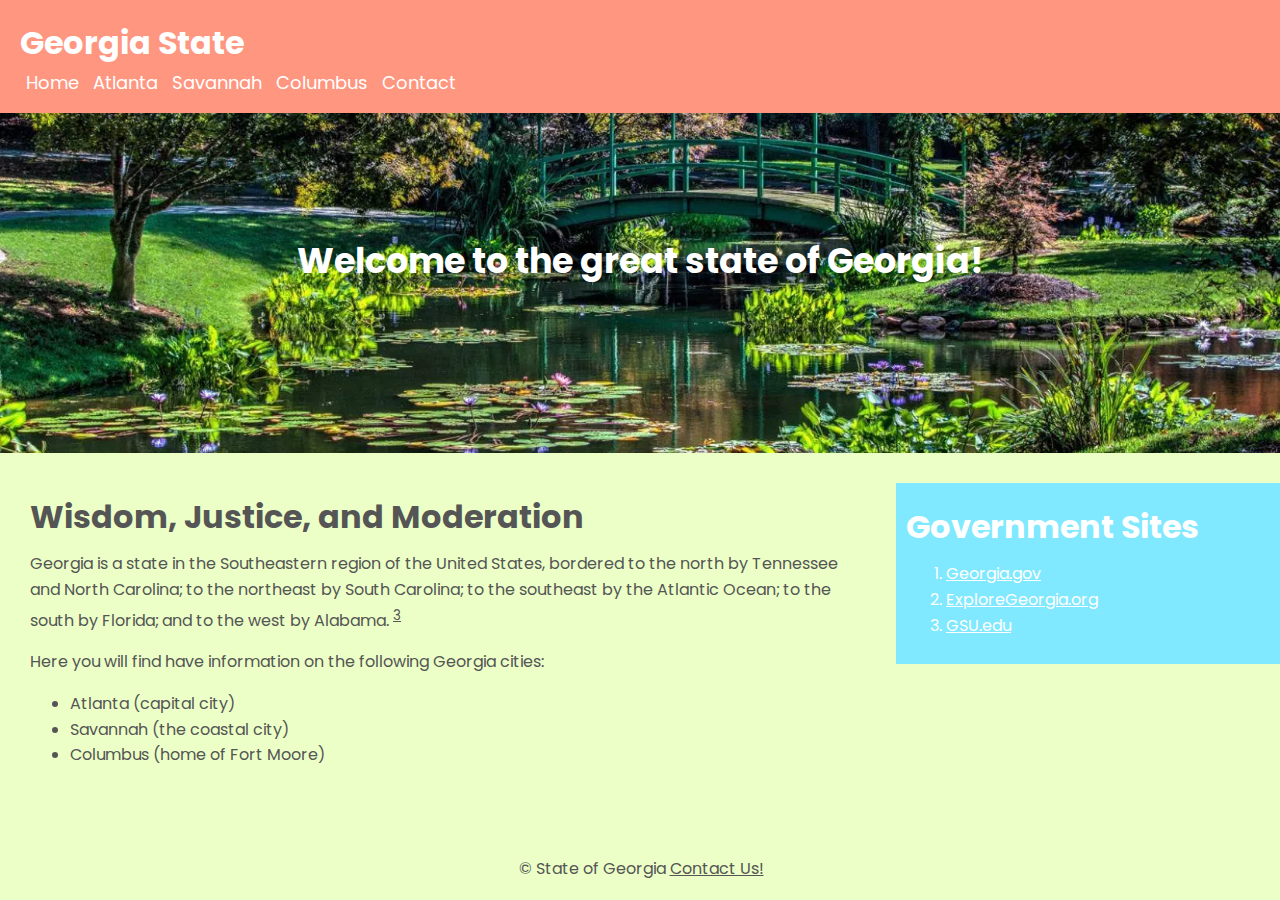
<file: index.html>
<!DOCTYPE html>
<html>

<head>
    <meta name="viewport" content="width=device-width, initial-scale=1">
    <title>State of Georgia</title>
    <link rel="stylesheet" type="text/css" href="./css/style.css">
    <link rel="icon" href="./images/Georgia-Flag.ico">
</head>
<header>
    <div class="container">
        <h1 id="mainHeader">Georgia State</h1>
    </div>
</header>

<body>
    <div class="clr"></div>
    <nav id="navbar">
        <div id="nav">
            <ul>
                <li><a href="./index.html">Home</a></li>
                <li><a href="./atlanta.html">Atlanta</a></li>
                <li><a href="./savannah.html">Savannah</a></li>
                <li><a href="./columbus.html">Columbus</a></li>
                <li><a href="./contact.html">Contact</a></li>
            </ul>
        </div>
    </nav>
    <section id="banner" alt="image of GA lake">
        <div class="container">
            <h1>
                Welcome to the great state of Georgia!
            </h1>
        </div>
    </section>
    <div class="container">
        <section id="main">
            <h1>Wisdom, Justice, and Moderation</h1>
            <p>
                Georgia is a state in the Southeastern region of the United States, 
                bordered to the north by Tennessee and North Carolina; to the northeast by South Carolina; 
                to the southeast by the Atlantic Ocean; to the south by Florida; and to the west by Alabama. 
                <sup><a href="https://en.wikipedia.org/wiki/Georgia_(U.S._state)#:~:text=Georgia%20is%20a%20state%20in,to%20the%20west%20by%20Alabama." target="blank">3</a></sup>
            </p>
            <p>
                Here you will find have information on the following Georgia cities:
                <ul>
                    <li>Atlanta (capital city)</li>
                    <li>Savannah (the coastal city)</li>
                    <li>Columbus (home of Fort Moore)</li>
                </ul>
            </p>
        </section>
        <aside id="sidebar">
            <p>
                <h1>
                    Government Sites
                </h1>
                <ol>
                    <li><a href="https://georgia.gov/" target="blank">Georgia.gov</a></li>
                    <li><a href="https://www.exploregeorgia.org/" target="blank">ExploreGeorgia.org</a></li>
                    <li><a href="https://www.gsu.edu/" target="blank">GSU.edu</a></li>
                </ol>
            </p>
        </aside>
    </div>
    <div class="clr"></div>
    <footer id="mainFooter">
        <p>&copy; State of Georgia <a href="./contact.html">Contact Us!</a></p>
    </footer>
</body>
</html>
</file>
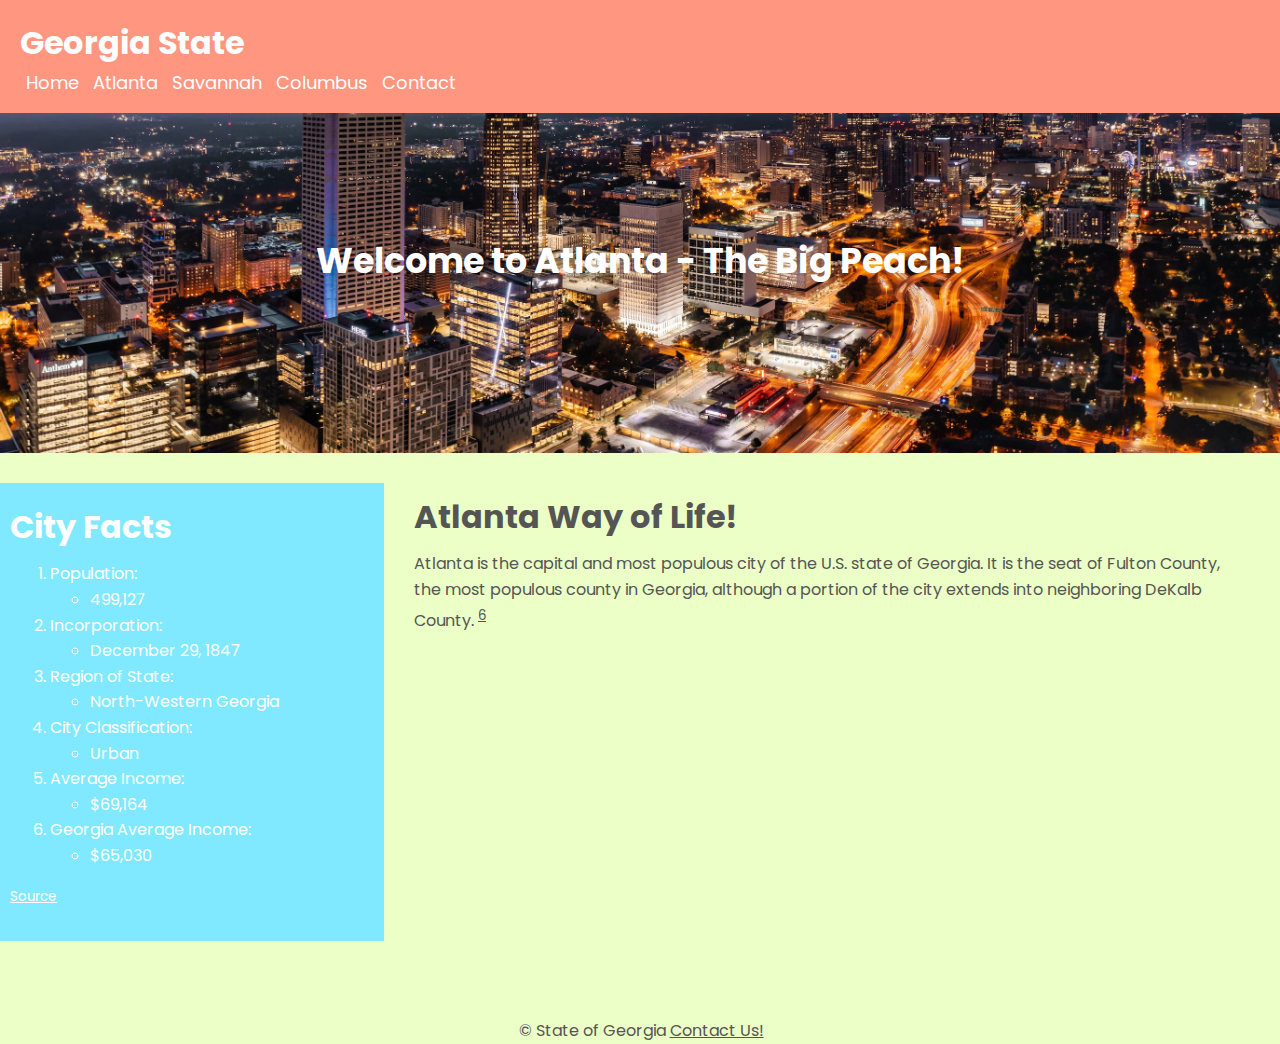
<file: atlanta.html>
<!DOCTYPE html>
<html>

<head>
    <meta name="viewport" content="width=device-width, initial-scale=1">
    <title>State of Georgia</title>
    <link rel="stylesheet" type="text/css" href="./css/style.css">
    <link rel="icon" href="./images/Georgia-Flag.ico">
</head>
<header>
    <div class="container">
        <h1 id="mainHeader">Georgia State</h1>
    </div>
</header>

<body>
    <div class="clr"></div>
    <nav id="navbar">
        <div id="nav">
            <ul>
                <li><a href="./index.html">Home</a></li>
                <li><a href="./atlanta.html">Atlanta</a></li>
                <li><a href="./savannah.html">Savannah</a></li>
                <li><a href="./columbus.html">Columbus</a></li>
                <li><a href="./contact.html">Contact</a></li>
            </ul>
        </div>
    </nav>
    <section id="bannerAtl" alt="image of atlanta skyline">
        <div class="container">
            <h1>
                Welcome to Atlanta - The Big Peach!
            </h1>
        </div>
    </section>
    <div class="container">
        <aside id="sidebarAlt">
            <p>
                <h1>
                    City Facts
                </h1>
                <ol>
                    <li>Population:
                        <ul>
                            <li>499,127</li>
                        </ul>
                    </li>
                    <li>Incorporation:
                        <ul>
                            <li>December 29, 1847</li>
                        </ul>
                    </li>
                    <li>Region of State:
                        <ul>
                            <li>North-Western Georgia</li>
                        </ul>
                    </li>
                    <li>City Classification:
                        <ul>
                            <li>Urban</li>
                        </ul>
                    </li>
                    <li>Average Income:
                        <ul>
                            <li>$69,164</li>
                        </ul>
                    </li>
                    <li>Georgia Average Income:
                        <ul>
                            <li>$65,030</li>
                        </ul>
                    </li>
                </ol>
                <sup><a href="https://www.census.gov/quickfacts/fact/table/atlantacitygeorgia/INC110221" target='blank'>Source</a></sup>
            </p>
        </aside>
        <section id="mainTwo">
            <h1>Atlanta Way of Life!</h1>
            <p>
                Atlanta is the capital and most populous city of the U.S. 
                state of Georgia. It is the seat of Fulton County, 
                the most populous county in Georgia, although a portion 
                of the city extends into neighboring DeKalb County.
                <sup><a href="https://en.wikipedia.org/wiki/Atlanta" target='blank'>6</a></sup>
            </p>
        </section>
    </div>
    <div class="clr"></div>
    <footer id="mainFooter">
        <p>&copy; State of Georgia <a href="./contact.html">Contact Us!</a></p>
    </footer>
</body>

</html>
</file>
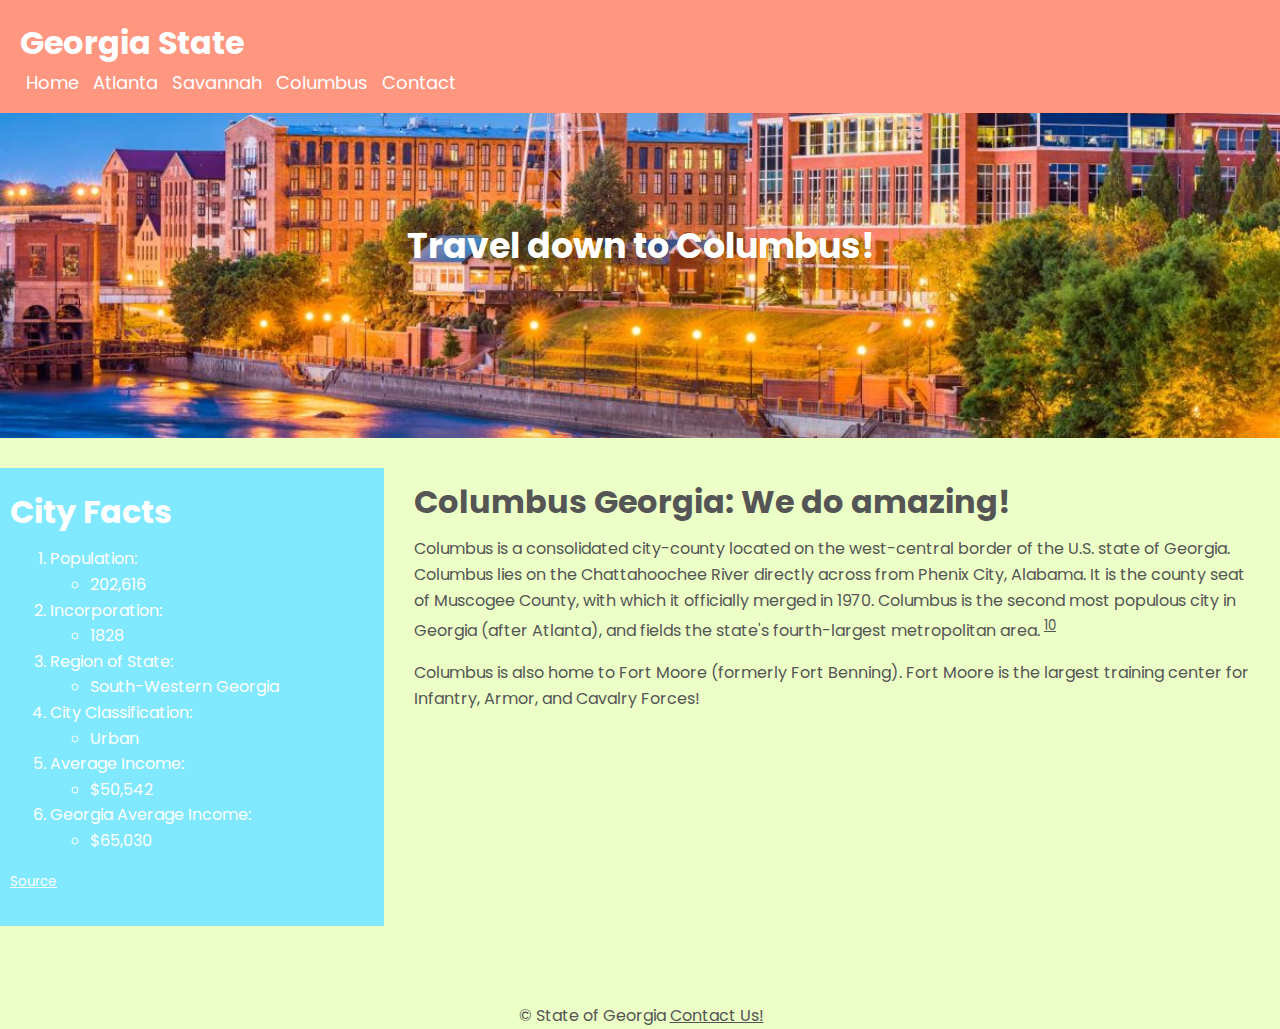
<file: columbus.html>
<!DOCTYPE html>
<html>

<head>
    <meta name="viewport" content="width=device-width, initial-scale=1">
    <title>State of Georgia</title>
    <link rel="stylesheet" type="text/css" href="./css/style.css">
    <link rel="icon" href="./images/Georgia-Flag.ico">
</head>
<header>
    <div class="container">
        <h1 id="mainHeader">Georgia State</h1>
    </div>
</header>

<body>
    <div class="clr"></div>
    <nav id="navbar">
        <div id="nav">
            <ul>
                <li><a href="./index.html">Home</a></li>
                <li><a href="./atlanta.html">Atlanta</a></li>
                <li><a href="./savannah.html">Savannah</a></li>
                <li><a href="./columbus.html">Columbus</a></li>
                <li><a href="./contact.html">Contact</a></li>
            </ul>
        </div>
    </nav>
    <section id="bannerCol" alt="image of columbus riverwalk">
        <div class="container">
            <h1>
                Travel down to Columbus!
            </h1>
        </div>
    </section>
    <div class="container">
        <aside id="sidebarAlt">
            <p>
                <h1>
                    City Facts
                </h1>
                <ol>
                    <li>Population:
                        <ul>
                            <li>202,616</li>
                        </ul>
                    </li>
                    <li>Incorporation:
                        <ul>
                            <li>1828</li>
                        </ul>
                    </li>
                    <li>Region of State:
                        <ul>
                            <li>South-Western Georgia</li>
                        </ul>
                    </li>
                    <li>City Classification:
                        <ul>
                            <li>Urban</li>
                        </ul>
                    </li>
                    <li>Average Income:
                        <ul>
                            <li>$50,542</li>
                        </ul>
                    </li>
                    <li>Georgia Average Income:
                        <ul>
                            <li>$65,030</li>
                        </ul>
                    </li>
                </ol>
                <sup><a href="https://www.census.gov/quickfacts/fact/table/columbuscitygeorgia,US/PST045222" target='blank'>Source</a></sup>
            </p>
        </aside>
        <section id="mainTwo">
            <h1>Columbus Georgia: We do amazing!</h1>
            <p>
                Columbus is a consolidated city-county located on 
                the west-central border of the U.S. state of Georgia. 
                Columbus lies on the Chattahoochee River directly across 
                from Phenix City, Alabama. It is the county seat of Muscogee 
                County, with which it officially merged in 1970. Columbus is 
                the second most populous city in Georgia (after Atlanta), and 
                fields the state's fourth-largest metropolitan area.
                <sup><a href="https://en.wikipedia.org/wiki/Columbus,_Georgia" target='blank'>10</a></sup>
            </p>
            <p>
                Columbus is also home to Fort Moore (formerly Fort Benning). Fort Moore is the largest training
                center for Infantry, Armor, and Cavalry Forces!
            </p>
        </section>
    </div>
    <div class="clr"></div>
    <footer id="mainFooter">
        <p>&copy; State of Georgia <a href="./contact.html">Contact Us!</a></p>
    </footer>
</body>
</html>
</file>
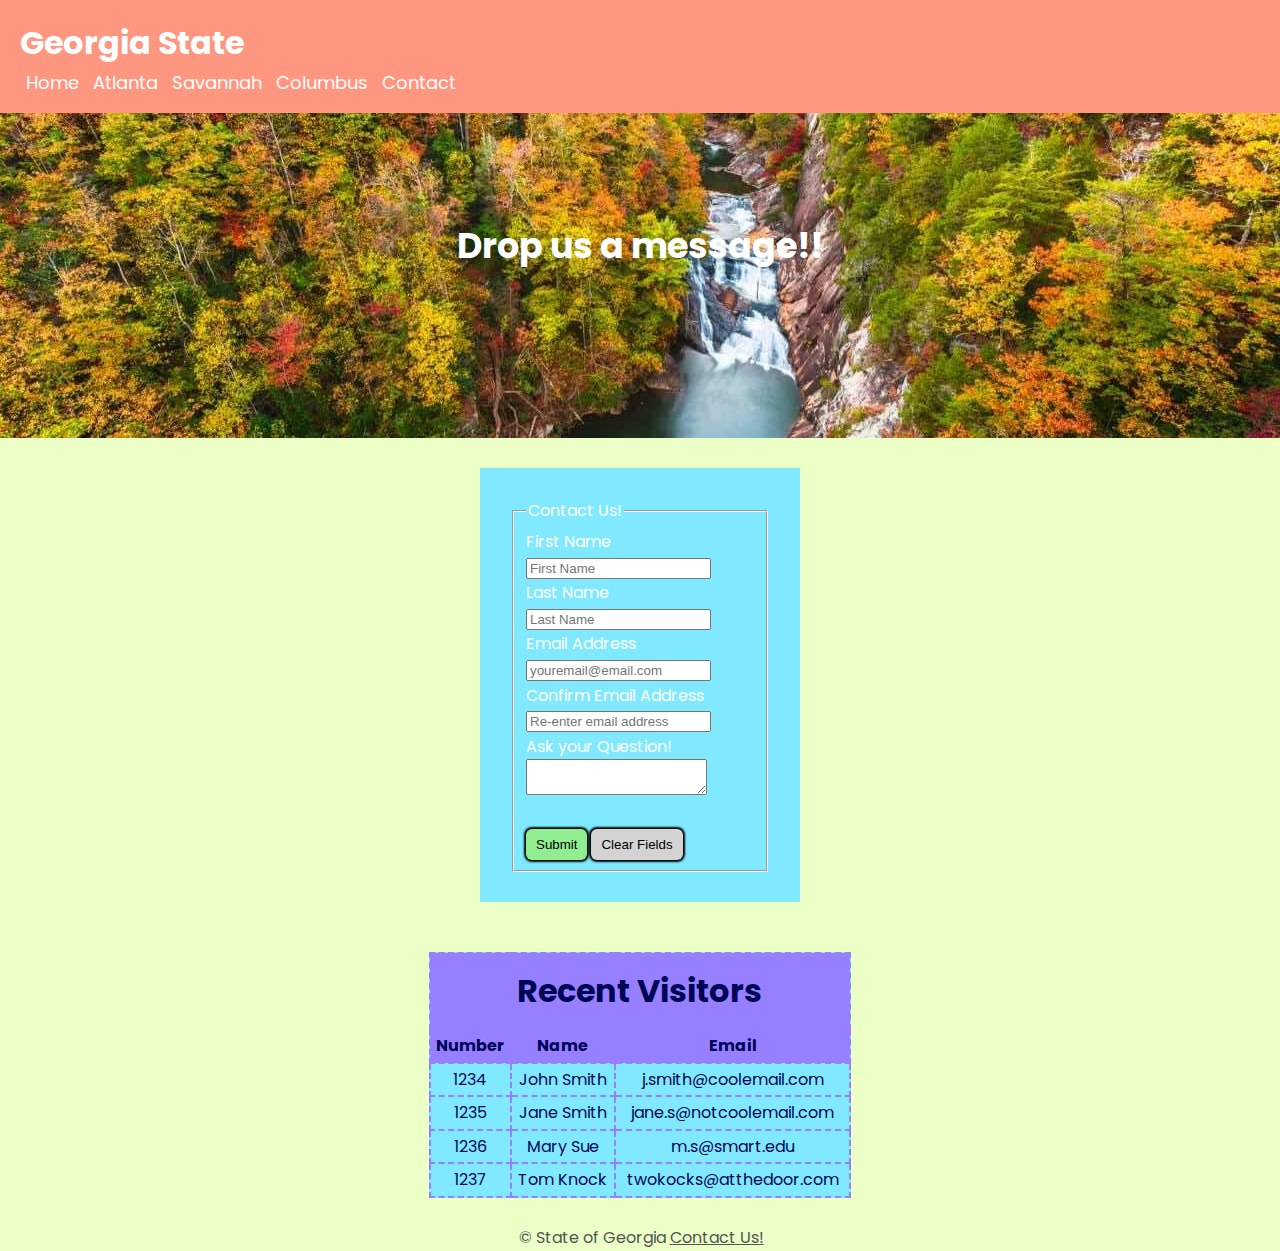
<file: contact.html>
<!DOCTYPE html>
<html>

<head>
    <meta name="viewport" content="width=device-width, initial-scale=1">
    <title>State of Georgia</title>
    <link rel="stylesheet" type="text/css" href="./css/style.css">
    <link rel="icon" href="./images/Georgia-Flag.ico">
</head>
<header>
    <div class="container">
        <h1 id="mainHeader">Georgia State</h1>
    </div>
</header>

<body>
    <div class="clr"></div>
    <nav id="navbar">
        <div id="nav">
            <ul>
                <li><a href="./index.html">Home</a></li>
                <li><a href="./atlanta.html">Atlanta</a></li>
                <li><a href="./savannah.html">Savannah</a></li>
                <li><a href="./columbus.html">Columbus</a></li>
                <li><a href="./contact.html">Contact</a></li>
            </ul>
        </div>
    </nav>
    <section id="bannerCon" alt="image of atlanta skyline">
        <div class="container">
            <h1>
                Drop us a message!!
            </h1>
        </div>
    </section>
    <div class="container">
        <form id="contactForm">
            <fieldset>
                <!-- Form Name -->
                <legend>Contact Us!</legend>
                <!-- Text input-->
                <div class="form-group">
                    <label class="col-md-4 control-label" for="firstname">First Name</label>
                    <div class="col-md-4">
                        <input id="firstname" name="firstname" type="text" placeholder="First Name"
                            class="form-control input-md" required="">
                    </div>
                </div>
                <!-- Text input-->
                <div class="form-group">
                    <label class="col-md-4 control-label" for="lastName">Last Name</label>
                    <div class="col-md-4">
                        <input id="lastName" name="lastName" type="text" placeholder="Last Name"
                            class="form-control input-md" required="">
                    </div>
                </div>
                <!-- Text input-->
                <div class="form-group">
                    <label class="col-md-4 control-label" for="emailAddress">Email Address</label>
                    <div class="col-md-4">
                        <input id="emailAddress" name="emailAddress" type="text" placeholder="youremail@email.com"
                            class="form-control input-md" required="">
                    </div>
                </div>
                <!-- Text input-->
                <div class="form-group">
                    <label class="col-md-4 control-label" for="confirmEmail">Confirm Email Address</label>
                    <div class="col-md-4">
                        <input id="confirmEmail" name="confirmEmail" type="text" placeholder="Re-enter email address"
                            class="form-control input-md" required="">
                    </div>
                </div>
                <!-- Textarea -->
                <div class="form-group">
                    <label class="col-md-4 control-label" for="textarea">Ask your Question!</label>
                    <div class="col-md-4">
                        <textarea class="form-control" id="textarea"
                            name="textarea"></textarea>
                    </div>
                </div>
                <span id="error" class="error"></span>
                <br>
                <!-- Button (Double) -->
                <div class="form-group">
                    <label class="col-md-4 control-label" for="submitButton"></label>
                    <div class="col-md-8">
                        <button id="submitButton" name="submitButton" class="btn btn-success">Submit</button>
                        <button id="clearButton" name="clearButton" class="btn btn-danger">Clear Fields</button>
                    </div>
                </div>
            </fieldset>
        </form>
        <aside id="visitors">
            <table class="visitorTable">
                <thead>
                    <tr>
                        <th colspan="3"><h1>Recent Visitors</h1></th>
                    </tr>
                  <tr>
                    <th>Number</th>
                    <th>Name</th>
                    <th>Email</th>
                  </tr>
                </thead>
                <tbody>
                  <tr>
                    <td>1234</td>
                    <td>John Smith</td>
                    <td>j.smith@coolemail.com</td>
                  </tr>
                  <tr>
                    <td>1235</td>
                    <td>Jane Smith</td>
                    <td>jane.s@notcoolemail.com</td>
                  </tr>
                  <tr>
                    <td>1236</td>
                    <td>Mary Sue</td>
                    <td>m.s@smart.edu</td>
                  </tr>
                  <tr>
                    <td>1237</td>
                    <td>Tom Knock</td>
                    <td>twokocks@atthedoor.com</td>
                  </tr>
                </tbody>
              </table>
        </aside>
    </div>
    <div class="clr"></div>
    <footer id="mainFooter">
        <p>&copy; State of Georgia <a href="./contact.html">Contact Us!</a></p>
    </footer>
    <script src="./javascript/script.js"></script>
</body>
</html>
</file>
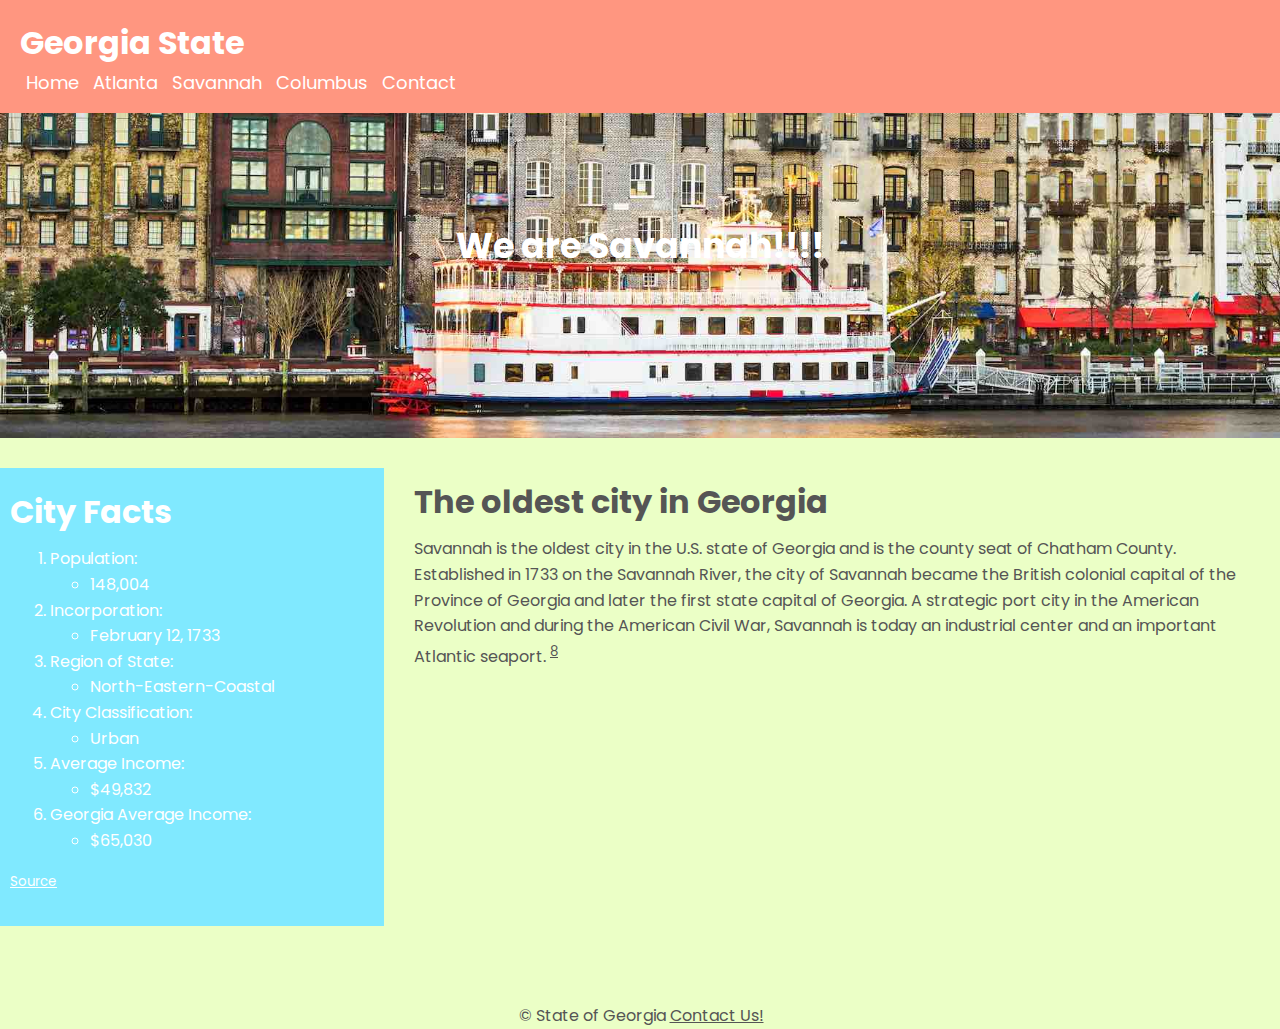
<file: savannah.html>
<!DOCTYPE html>
<html>

<head>
    <meta name="viewport" content="width=device-width, initial-scale=1">
    <title>State of Georgia</title>
    <link rel="stylesheet" type="text/css" href="./css/style.css">
    <link rel="icon" href="./images/Georgia-Flag.ico">
</head>
<header>
    <div class="container">
        <h1 id="mainHeader">Georgia State</h1>
    </div>
</header>

<body>
    <div class="clr"></div>
    <nav id="navbar">
        <div id="nav">
            <ul>
                <li><a href="./index.html">Home</a></li>
                <li><a href="./atlanta.html">Atlanta</a></li>
                <li><a href="./savannah.html">Savannah</a></li>
                <li><a href="./columbus.html">Columbus</a></li>
                <li><a href="./contact.html">Contact</a></li>
            </ul>
        </div>
    </nav>
    <section id="bannerSav" alt="image of savannah riverwalk">
        <div class="container">
            <h1>
                We are Savannah!!!!
            </h1>
        </div>
    </section>
    <div class="container">
        <aside id="sidebarAlt">
            <p>
                <h1>
                    City Facts
                </h1>
                <ol>
                    <li>Population:
                        <ul>
                            <li>148,004</li>
                        </ul>
                    </li>
                    <li>Incorporation:
                        <ul>
                            <li>February 12, 1733</li>
                        </ul>
                    </li>
                    <li>Region of State:
                        <ul>
                            <li>North-Eastern-Coastal</li>
                        </ul>
                    </li>
                    <li>City Classification:
                        <ul>
                            <li>Urban</li>
                        </ul>
                    </li>
                    <li>Average Income:
                        <ul>
                            <li>$49,832</li>
                        </ul>
                    </li>
                    <li>Georgia Average Income:
                        <ul>
                            <li>$65,030</li>
                        </ul>
                    </li>
                </ol>
                <sup><a href="https://www.census.gov/quickfacts/fact/table/savannahcitygeorgia,US/PST045222" target='blank'>Source</a></sup>
            </p>
        </aside>
        <section id="mainTwo">
            <h1>The oldest city in Georgia</h1>
            <p>
                Savannah is the oldest city in the U.S. state of Georgia and 
                is the county seat of Chatham County. Established in 1733 on the 
                Savannah River, the city of Savannah became the British colonial 
                capital of the Province of Georgia and later the first state capital 
                of Georgia. A strategic port city in the American Revolution and during the 
                American Civil War, Savannah is today an industrial center and an 
                important Atlantic seaport.
                <sup><a href="https://en.wikipedia.org/wiki/Savannah,_Georgia" target='blank'>8</a></sup>
            </p>
        </section>
    </div>
    <div class="clr"></div>
    <footer id="mainFooter">
        <p>&copy; State of Georgia <a href="./contact.html">Contact Us!</a></p>
    </footer>
</body>
</html>
</file>
<file: css/style.css>
@import url("https://fonts.googleapis.com/css2?family=Poppins:wght@300;400&display=swap");

body{
    background-color: #EBFFC6;
    color: #555;
    font-size: 16px;
    line-height: 1.6em;
    margin: 0;
    font-family: "Poppins", sans-serif;
}

a:hover{
    color: #9680FF;
}

a{
    color: white;
}

.clr{
    clear: both;
}

.container{
    width: 100%;
    margin: auto;
    overflow: hidden;
}

#mainHeader{
    background-color: #FF9680;
    color: white;
    width: 100%;
    left: 0;
    right: 0;
    margin-top: 0;
    margin-left: 0;
    margin-right: 0;
    margin-bottom: 20px;
    position: fixed; 
    padding: 20px;
    padding-top: 30px;
    z-index: 2;
}

#navbar{
    background-color: #FF9680;
    color: white;
    width: 100%;
    position: absolute;
    z-index: 1;
    justify-content: right;
}

#navbar ul{
    padding: 0;
    list-style: none;
    margin-top: 70px;
    padding-left: 2%
}

#navbar li{
    display: inline;
    word-spacing: 5px;
    text-align: center;
}

#navbar a{
    color: white;
    text-decoration: none;
    font-size: 18px;
    padding-top: 10px;
    padding-right: 10px;

}

#navbar a:hover{
    color: #9680FF;
    text-transform: uppercase;
}

#banner{
    background-image: url('../images/banner_image.png');
    background-size:cover;
    background-position: center left;
    min-height: 100px;
    max-height: fit-content;
    margin-bottom: 30px;
    padding-top: 180px;
    padding-bottom: 140px;
    text-align: center;
    left: 0;
    right: 0;
    position: relative;
    
}

#bannerAtl{
    background-image: url('../images/atlanta-banner.png');
    background-size:cover;
    background-position: center left;
    min-height: 100px;
    max-height: fit-content;
    margin-bottom: 30px;
    padding-top: 180px;
    padding-bottom: 140px;
    text-align: center;
    left: 0;
    right: 0;
    position: relative;
    
}

#bannerSav{
    background-image: url('../images/sav-banner.png');
    background-size:cover;
    background-position: center left;
    min-height: 100px;
    max-height: fit-content;
    margin-bottom: 30px;
    padding-top: 180px;
    padding-bottom: 140px;
    text-align: center;
    left: 0;
    right: 0;
    position: relative;
    
}

#bannerCol{
    background-image: url('../images/colum-banner.png');
    background-size:cover;
    background-position: center left;
    min-height: 100px;
    max-height: fit-content;
    margin-bottom: 30px;
    padding-top: 180px;
    padding-bottom: 140px;
    text-align: center;
    left: 0;
    right: 0;
    position: relative;
    
}

#bannerCon{
    background-image: url('../images/contact-banner.png');
    background-size:cover;
    background-position: center left;
    min-height: 100px;
    max-height: fit-content;
    margin-bottom: 30px;
    padding-top: 180px;
    padding-bottom: 140px;
    text-align: center;
    left: 0;
    right: 0;
    position: relative;
    
}

#banner h1{
    color: white;
    font-size: 35px;
    line-height: 1.6em;
    padding-top: 30px;
}

#banner h2{
    color: white;
    font-size: 20px;
}

#bannerAtl h1{
    color: white;
    font-size: 35px;
    line-height: 1.6em;
    padding-top: 30px;
}

#bannerAtl h2{
    color: white;
    font-size: 20px;
}

#bannerSav h1{
    color: white;
    font-size: 35px;
    line-height: 1.6em;
    padding-top: 15px;
}

#bannerSav h2{
    color: white;
    font-size: 20px;
}

#bannerCol h1{
    color: white;
    font-size: 35px;
    line-height: 1.6em;
    padding-top: 15px;
}

#bannerCol h2{
    color: white;
    font-size: 20px;
}

#bannerCon h1{
    color: white;
    font-size: 35px;
    line-height: 1.6em;
    padding-top: 15px;
}

#bannerCon h2{
    color: white;
    font-size: 20px;
}

#mainFooter{
    color: #555;
    text-align: center;
    padding: 1px;
    margin-top: 10px;
    width: 100%;
    bottom: 0;
    left: 0;
    right: 0;
    height: 25px;
    position: bottom;
    justify-content: center;
}

#mainFooter a{
    color: #555;
}

#mainFooter a:hover{
    color: #9680FF;
}

#main{
    float: left;
    width: 70%;
    padding: 0 30px;
    padding-bottom: 45px;
    box-sizing: border-box;
}

#main a{
    color: #555;
}

#main a:hover{
    color: #9680FF;
}

#mainTwo{
    float: right;
    width: 70%;
    padding: 0 30px;
    padding-bottom: 45px;
    box-sizing: border-box;
}

#mainTwo a{
    color: #555;
}

#mainTwo a:hover{
    color: #9680FF;
}

#sidebar{
    float: right;
    width: 30%;
    background: #80E9FF;
    color: white;
    padding: 10px;
    box-sizing: border-box;
    margin-bottom: 50px;
}

#sidebarAlt{
    float: left;
    width: 30%;
    background: #80E9FF;
    color: white;
    padding: 10px;
    box-sizing: border-box;
    margin-bottom: 50px;
}

#contactForm {
    width: 25%;
    margin: 0 auto; 
    background: #80E9FF;
    color: white;
    padding: 30px;
    box-sizing: border-box;
    margin-bottom: 50px;
    text-align: left;
}

.error {
    background-color: rgb(196, 68, 68); 
}

#error.thank-you {
    color: purple; 
    background-color: transparent; 
}

#submitButton{
    background-color: lightgreen;
    border-radius: 6px;
    border: none;
    padding: 8px 10px;
    box-shadow: 0px 0px 2px 2px rgb(0,0,0);
}

#clearButton{
    background-color: lightgray;
    border-radius: 6px;
    border: none;
    padding: 8px 10px;
    box-shadow: 0px 0px 2px 2px rgb(0,0,0);
}

table.visitorTable {
    width: 33%;
    background-color: #80e9ff;
    border-collapse: collapse;
    border-width: 2px;
    border-color: #9680ff;
    border-style: dashed;
    color: #000555;
  }

  
  table.visitorTable td, table.visitorTable th {
    border-width: 2px;
    border-color: #9680ff;
    border-style: dashed;
    padding: 3px;
  }
  
  table.visitorTable thead {
    background-color: #9680ff;
  }

  #visitors {
    text-align: center;
  }
  
  .visitorTable {
    margin: 0 auto;
    text-align: center;
  }

@media(max-width:600px){
    #main{
        margin-top: 60px;
        width: 100%;
        float: none;
    }

    #mainTwo{
        margin-top: 60px;
        width: 100%;
        float: none;
    }

    #sidebar{
        width: 100%;
        float: none;
        margin-bottom: 60px;
    }

    #sidebarAlt{
        width: 100%;
        float: none;
        margin-bottom: 60px;
    }

    #contactForm{
        width: 100%;
        float: none;
        margin-bottom: 60px;
    }

    #table.visitorTable{
        width: 100%;
        float: none;
        margin-bottom: 60px;
    }

    #navbar a{
        font-size: 15px;
        padding-top: 10px;
        padding-right: 5px;
    
    }

    #banner h1{
        font-size: 25px;
        line-height: 1.6em;
        padding-top: 50px;
    }
}
</file>
